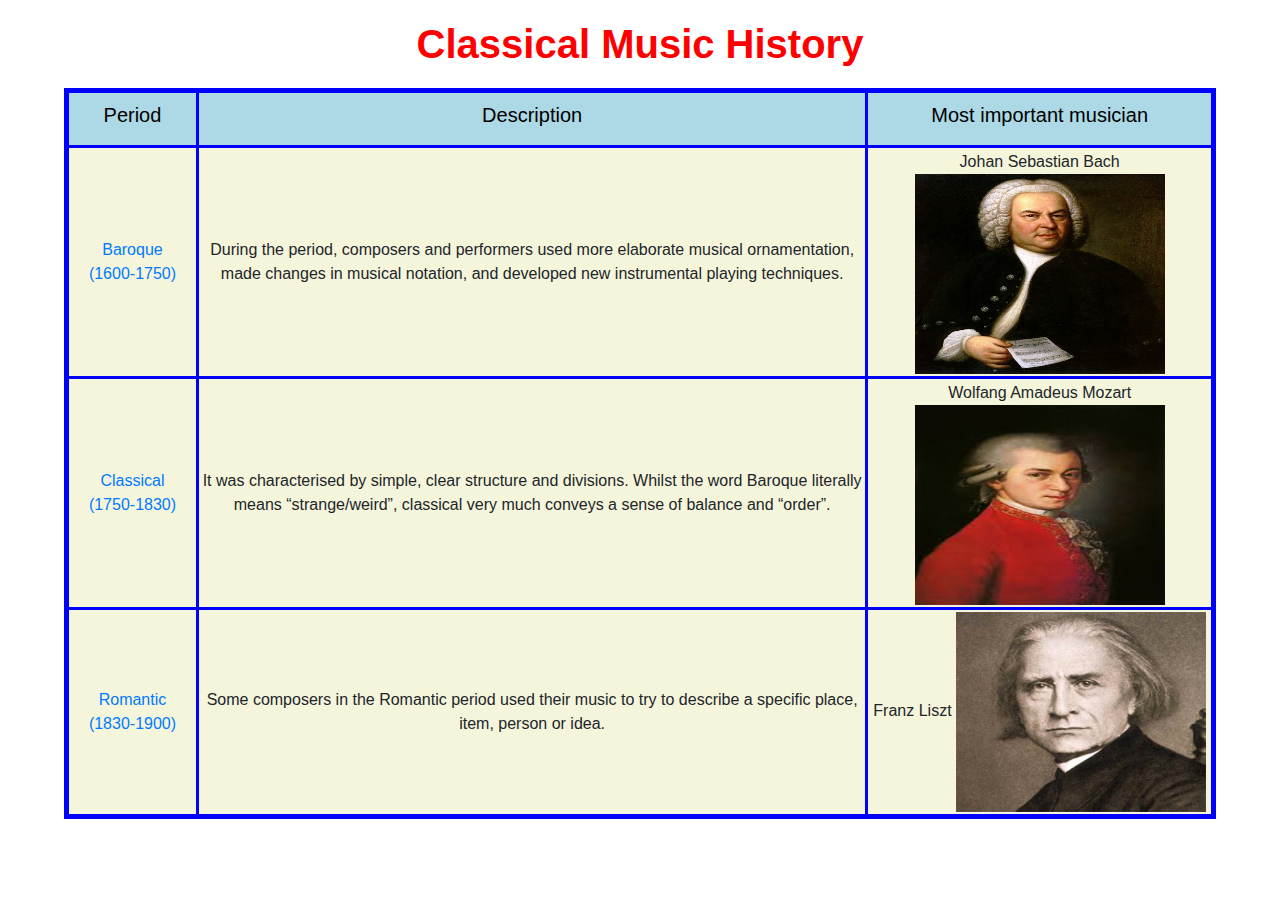
<file: project0/index.html>
<!DOCTYPE html>
<html>
    <head>
        <link rel="stylesheet" href="style.css">
        <link rel="stylesheet" href="style2.css">
        <link rel="stylesheet" href="https://stackpath.bootstrapcdn.com/bootstrap/4.3.1/css/bootstrap.min.css" integrity="sha384-ggOyR0iXCbMQv3Xipma34MD+dH/1fQ784/j6cY/iJTQUOhcWr7x9JvoRxT2MZw1T" crossorigin="anonymous">
        <title >Classical Music</title>
            <style>
                @media (min-width: 600px) {
                    .titulo:after {
                        color: red;
                        content: "Classical Music History";
                        font-weight: bold;
                    }
                }

                @media (max-width: 599px) {
                    .titulo:before {
                        color: blue;
                        content: "Classical Music";
                    }
                }
            </style>
    </head>
    <body>
        <h1 class="titulo" style="margin: 20px;" > </h1>
        <table id="period" style="margin: 0 auto;">
            <th> <h5>Period</h5> </th>
            <th> <h5>Description</h5> </th>
            <th> <h5>Most important musician</h5> </th>
            <tr>
                <td><a href="barroco.html"> Baroque (1600-1750) </a></td>
                <td>During the period, composers and performers used more elaborate musical ornamentation, made changes in musical notation, and developed new instrumental playing techniques.</td>
                <td> Johan Sebastian Bach <img src="Bach.jpg" height="200" width="250"></td>
            </tr>
            <tr>
                <td> <a href="clasico.html"> Classical (1750-1830) </a></td>
                <td>It was characterised by simple, clear structure and divisions. Whilst the word Baroque literally means “strange/weird”, classical very much conveys a sense of balance and “order”.</td>
                <td> Wolfang Amadeus Mozart <img class="image" src="mozart.jpg" ></td>
            </tr>
            <tr>
                <td><a href="romanticismo.html"> Romantic (1830-1900) </a></td>
                <td>Some composers in the Romantic period used their music to try to describe a specific place, item, person or idea.</td>
                <td> Franz Liszt <img class="image" src="Liszt.jpg"></td>
            </tr>
        </table>
    </body>
</html>
</file>
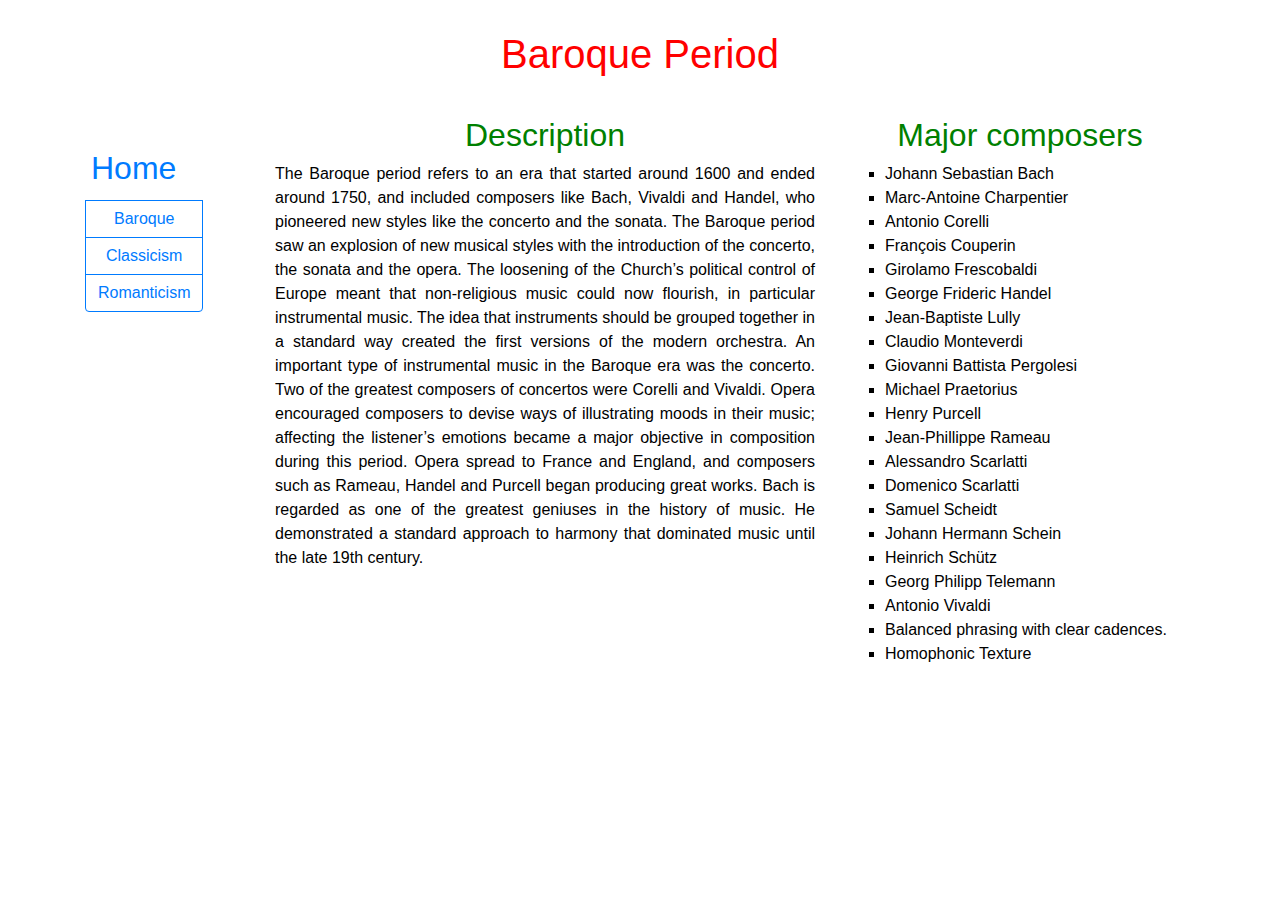
<file: project0/barroco.html>
<!DOCTYPE html>
<html>
    <head>
        <link rel="stylesheet" href="style.css">
        <link rel="stylesheet" href="style2.css">
        <link rel="stylesheet" href="https://stackpath.bootstrapcdn.com/bootstrap/4.3.1/css/bootstrap.min.css" integrity="sha384-ggOyR0iXCbMQv3Xipma34MD+dH/1fQ784/j6cY/iJTQUOhcWr7x9JvoRxT2MZw1T" crossorigin="anonymous">
        <title>Baroque Music Period</title>
    </head>
    <body>
        <h1 class="title">Baroque Period</h1>
        <div class="container" >
            <div class="row">
                <div class="col-2"  style="margin-top: 5%">
                        <div class="btn-group-vertical">
                                <h2 class="home"> <a href="index.html">  Home </a> </h2>
                                    <a type="button" class="btn btn-outline-primary" href="barroco.html">Baroque</a>
                                <a type="button" class="btn btn-outline-primary" href="clasico.html">Classicism</a>
                                <a type="button" class="btn btn-outline-primary" href="romanticismo.html">Romanticism</a>
                              </div>
                    
                </div>
                <div class="col-6">
                    <h2 class="second_title"> Description</h2>
                    <p>
                    The Baroque period refers to an era that started around 1600 and ended around 1750, and included composers like Bach, Vivaldi and Handel, who pioneered new styles like the concerto and the sonata. The Baroque period saw an explosion of new musical styles with the introduction of the concerto, the sonata and the opera.
The loosening of the Church’s political control of Europe meant that non-religious music could now flourish, in particular instrumental music. The idea that instruments should be grouped together in a standard way created the first versions of the modern orchestra.
An important type of instrumental music in the Baroque era was the concerto. Two of the greatest composers of concertos were Corelli and Vivaldi.
Opera encouraged composers to devise ways of illustrating moods in their music; affecting the listener’s emotions became a major objective in composition during this period.
Opera spread to France and England, and composers such as Rameau, Handel and Purcell began producing great works.
Bach is regarded as one of the greatest geniuses in the history of music. He demonstrated a standard approach to harmony that dominated music until the late 19th century.
                    </p>

                    <!-- <img class="image" src="Bach.jpg" > -->
                </div>
                <div class="col-sm">
                        <h2 class="second_title"> Major  composers</h2>
                        <ul>
                                <li>Johann Sebastian Bach</li>
                                <li>Marc-Antoine Charpentier</li>
                                <li>Antonio Corelli</li>
                                <li>François Couperin</li>
                                <li>Girolamo Frescobaldi</li>
                                <li>George Frideric Handel</li>
                                <li>Jean-Baptiste Lully</li>
                                <li>Claudio Monteverdi</li>
                                <li>Giovanni Battista Pergolesi</li>
                                <li>Michael Praetorius</li>
                                <li>Henry Purcell</li>
                                <li>Jean-Phillippe Rameau</li>
                                <li>Alessandro Scarlatti</li>
                                <li>Domenico Scarlatti</li>
                                <li>Samuel Scheidt</li>
                                <li>Johann Hermann Schein</li>
                                <li>Heinrich Schütz</li>
                                <li>Georg Philipp Telemann</li>
                                <li>Antonio Vivaldi</li>
                                <li>Balanced phrasing with clear cadences.</li>
                                <li>Homophonic Texture</li>
                        </ul>
                    
                </div>
                </div>
              </div>
        
    </body>
</html>
</file>
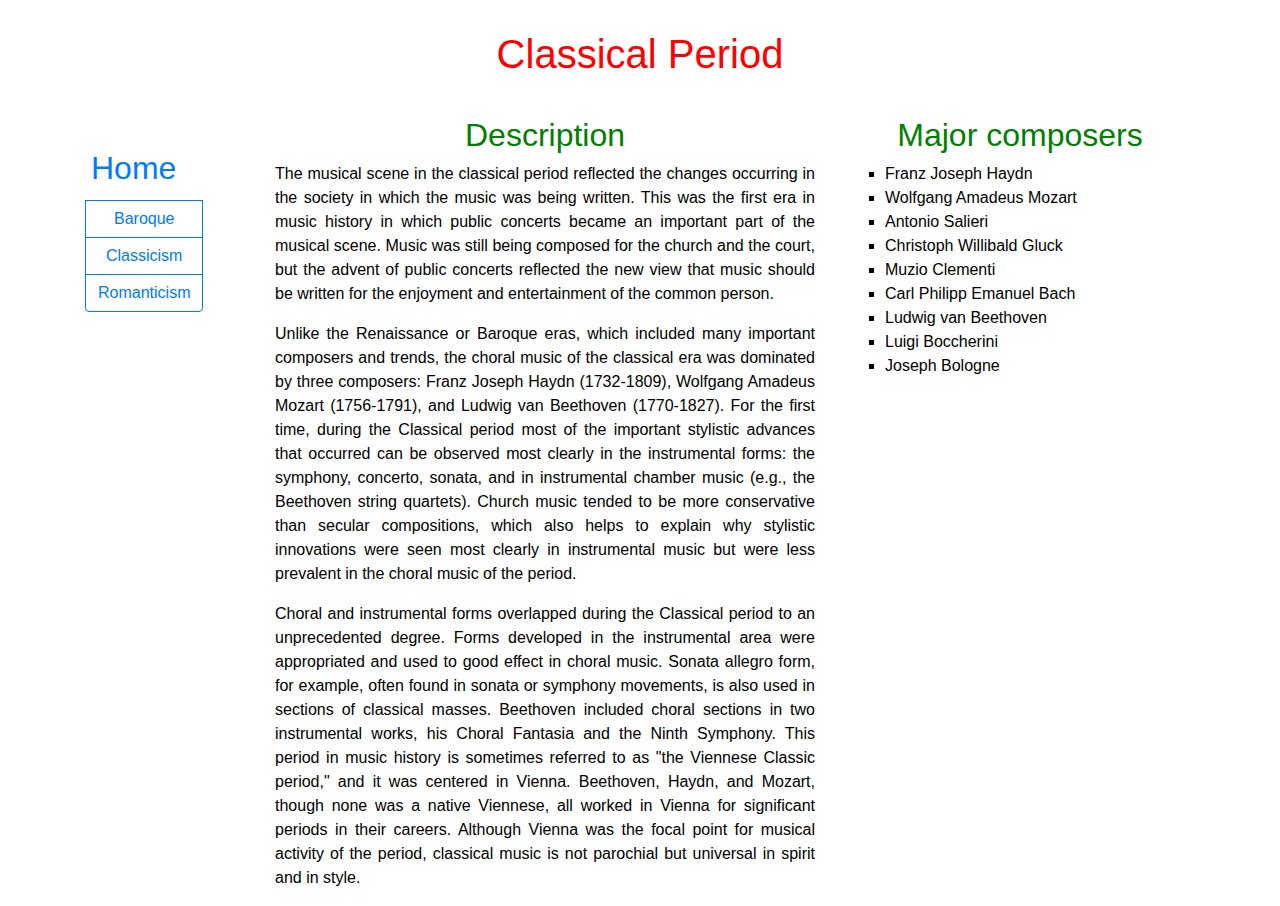
<file: project0/clasico.html>
<!DOCTYPE html>
<html>
    <head>
        <link rel="stylesheet" href="style.css">
        <link rel="stylesheet" href="style2.css">
        <link rel="stylesheet" href="https://stackpath.bootstrapcdn.com/bootstrap/4.3.1/css/bootstrap.min.css" integrity="sha384-ggOyR0iXCbMQv3Xipma34MD+dH/1fQ784/j6cY/iJTQUOhcWr7x9JvoRxT2MZw1T" crossorigin="anonymous">
        <title>Classical Music Period</title>
    </head>
    <body>
            <h1 class="title">Classical Period</h1>
            <div class="container" >
                <div class="row">
                    <div class="col-2"  style="margin-top: 5%">
                            <div class="btn-group-vertical">
                                    <h2 class="home"> <a href="index.html">  Home </a> </h2>
                                    <a type="button" class="btn btn-outline-primary" href="barroco.html">Baroque</a>
                                    <a type="button" class="btn btn-outline-primary" href="clasico.html">Classicism</a>
                                    <a type="button" class="btn btn-outline-primary" href="romanticismo.html">Romanticism</a>
                                  </div>
                        
                    </div>
                    <div class="col-6">
                        <h2 class="second_title"> Description</h2>
                        <p> The musical scene in the classical period reflected the changes occurring in the society in which the music was being written. This was the first era in music history in which public concerts became an important part of the musical scene. Music was still being composed for the church and the court, but the advent of public concerts reflected the new view that music should be written for the enjoyment and entertainment of the common person.</p>
                        <p> Unlike the Renaissance or Baroque eras, which included many important composers and trends, the choral music of the classical era was dominated by three composers: Franz Joseph Haydn (1732-1809), Wolfgang Amadeus Mozart (1756-1791), and Ludwig van Beethoven (1770-1827). For the first time, during the Classical period most of the important stylistic advances that occurred can be observed most clearly in the instrumental forms: the symphony, concerto, sonata, and in instrumental chamber music (e.g., the Beethoven string quartets). Church music tended to be more conservative than secular compositions, which also helps to explain why stylistic innovations were seen most clearly in instrumental music but were less prevalent in the choral music of the period.</p> 
                        <p> Choral and instrumental forms overlapped during the Classical period to an unprecedented degree. Forms developed in the instrumental area were appropriated and used to good effect in choral music. Sonata allegro form, for example, often found in sonata or symphony movements, is also used in sections of classical masses. Beethoven included choral sections in two instrumental works, his Choral Fantasia and the Ninth Symphony.
                            This period in music history is sometimes referred to as "the Viennese Classic period," and it was centered in Vienna. Beethoven, Haydn, and Mozart, though none was a native Viennese, all worked in Vienna for significant periods in their careers. Although Vienna was the focal point for musical activity of the period, classical music is not parochial but universal in spirit and in style.                
                        </p>
    
                        <!-- <img class="image" src="Bach.jpg" > -->
                    </div>
                    <div class="col-sm">
                            <h2 class="second_title"> Major  composers</h2>
                            <ul>
                                    <li>Franz Joseph Haydn</li>
                                    <li>Wolfgang Amadeus Mozart</li>
                                    <li>Antonio Salieri</li>
                                    <li>Christoph Willibald Gluck</li>
                                    <li>Muzio Clementi</li>
                                    <li>Carl Philipp Emanuel Bach</li>
                                    <li>Ludwig van Beethoven</li>
                                    <li>Luigi Boccherini </li>
                                    <li>Joseph Bologne</li>
                            </ul>
                        
                    </div>
                    </div>
                  </div>
            
        </body>

</html>
</file>
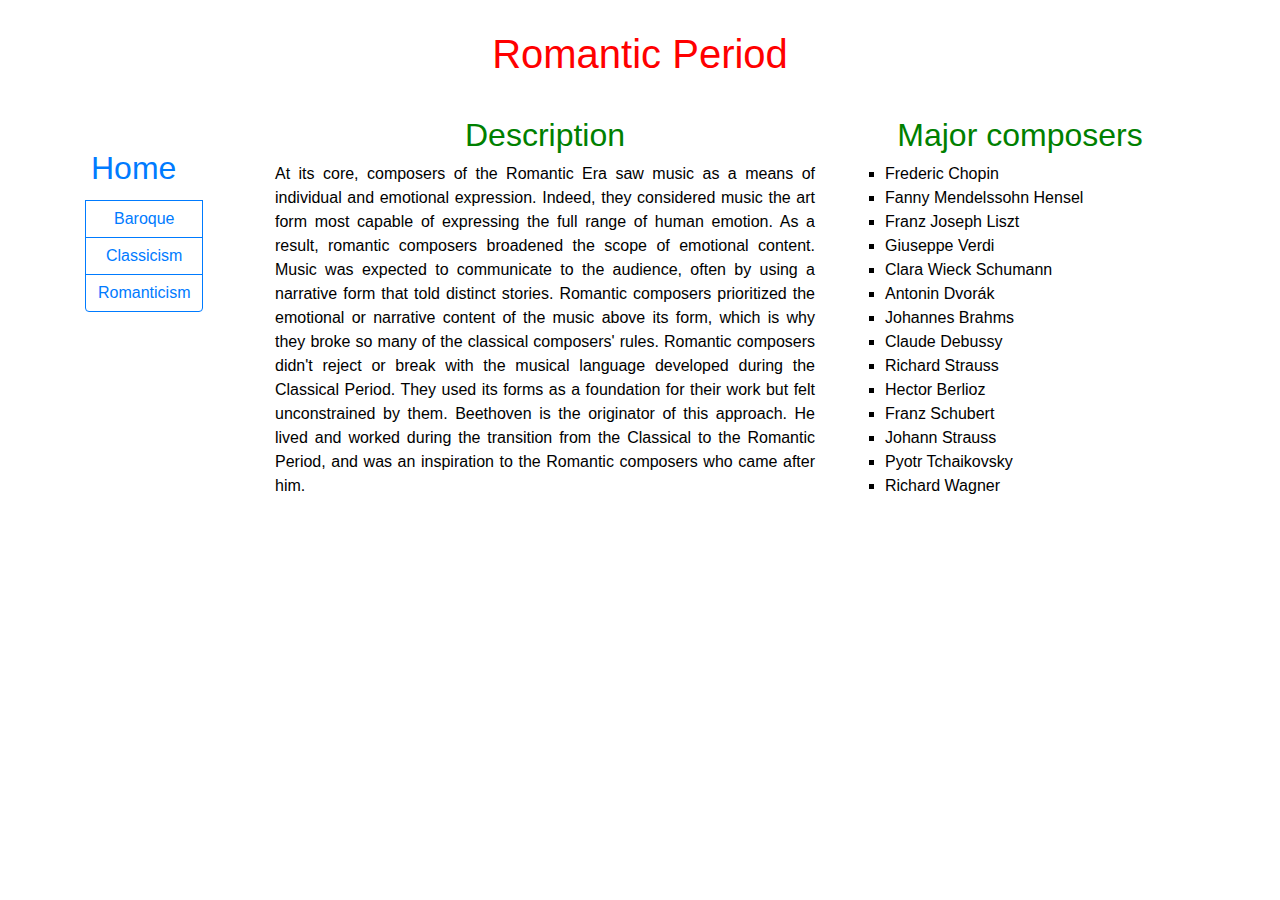
<file: project0/romanticismo.html>
<!DOCTYPE html>
<html>
    <head>
        <link rel="stylesheet" href="style.css">
        <link rel="stylesheet" href="style2.css">
        <link rel="stylesheet" href="https://stackpath.bootstrapcdn.com/bootstrap/4.3.1/css/bootstrap.min.css" integrity="sha384-ggOyR0iXCbMQv3Xipma34MD+dH/1fQ784/j6cY/iJTQUOhcWr7x9JvoRxT2MZw1T" crossorigin="anonymous">
        <title>Romantic Music Period</title>
    </head>
    <body>
            <h1 class="title">Romantic Period</h1>
            <div class="container" >
                <div class="row">
                    <div class="col-2" style="margin-top: 5%">
                            <div class="btn-group-vertical" >
                                    <h2 class="home"> <a href="index.html">  Home </a> </h2>
                                        <a type="button" class="btn btn-outline-primary" href="barroco.html">Baroque</a>
                                        <a type="button" class="btn btn-outline-primary" href="clasico.html">Classicism</a>                                
                                        <a type="button" class="btn btn-outline-primary" href="romanticismo.html">Romanticism</a>
                                  </div>
                        
                    </div>
                    <div class="col-6">
                        <h2 class="second_title"> Description</h2>
                        <p>
                                At its core, composers of the Romantic Era saw music as a means of individual and emotional expression. Indeed, they considered music the art form most capable of expressing the full range of human emotion. As a result, romantic composers broadened the scope of emotional content. Music was expected to communicate to the audience, often by using a narrative form that told distinct stories.
                                Romantic composers prioritized the emotional or narrative content of the music above its form, which is why they broke so many of the classical composers' rules. Romantic composers didn't reject or break with the musical language developed during the Classical Period. They used its forms as a foundation for their work but felt unconstrained by them.
                                Beethoven is the originator of this approach. He lived and worked during the transition from the Classical to the Romantic Period, and was an inspiration to the Romantic composers who came after him.
                        </p>
    
                        <!-- <img class="image" src="Bach.jpg" > -->
                    </div>
                    <div class="col-sm">
                            <h2 class="second_title"> Major  composers</h2>
                            <ul>
                                    <li>Frederic Chopin</li>
                                    <li>Fanny Mendelssohn Hensel</li>
                                    <li>Franz Joseph Liszt</li>
                                    <li>Giuseppe Verdi</li>
                                    <li>Clara Wieck Schumann</li>
                                    <li>Antonin Dvorák</li>
                                    <li>Johannes Brahms</li>
                                    <li>Claude Debussy </li>
                                    <li>Richard Strauss</li>
                                    <li>Hector Berlioz</li>
                                    <li>Franz Schubert</li>
                                    <li>Johann Strauss</li>
                                    <li>Pyotr Tchaikovsky</li>
                                    <li>Richard Wagner</li>
                            </ul>
                        
                    </div>
                    </div>
                  </div>
            
        </body>
</html>
</file>
<file: project0/style.css>
h1 {
    text-align: center;
}

h2 {
    text-align: left;
}

h5 {
    color: black;
    text-align: center;
}

p {
    color: black;
    text-align: justify;
}


table{
    border: 5px solid blue;
    border-collapse: collapse;
    width: 90%;
}
td, th{
    border: 3px solid blue;
    padding: 2px;
    text-align: center;
}
th{
    color:black;
    text-align: center;
    background-color: lightblue;
    padding: 10px;
}
.home{
    color: blue;

}
.image{
    align-content: center;
    height: 200px;
    width: 250px;
}
#period{
    background-color: beige;
}
</file>
<file: project0/style2.css>
body {
  font: 100% Helvetica, sans-serif;
  color: #333; }

ul {
  margin: 0;
  padding: 1.0; }
  ul li {
    list-style: square;
    color: black; }

a {
  display: block;
  padding: 6px;
  text-decoration: none; }

.title, .second_title {
  color: red;
  padding-top: 30px;
  text-align: center; }

.second_title {
  color: green; }

/*# sourceMappingURL=style2.css.map */
</file>
